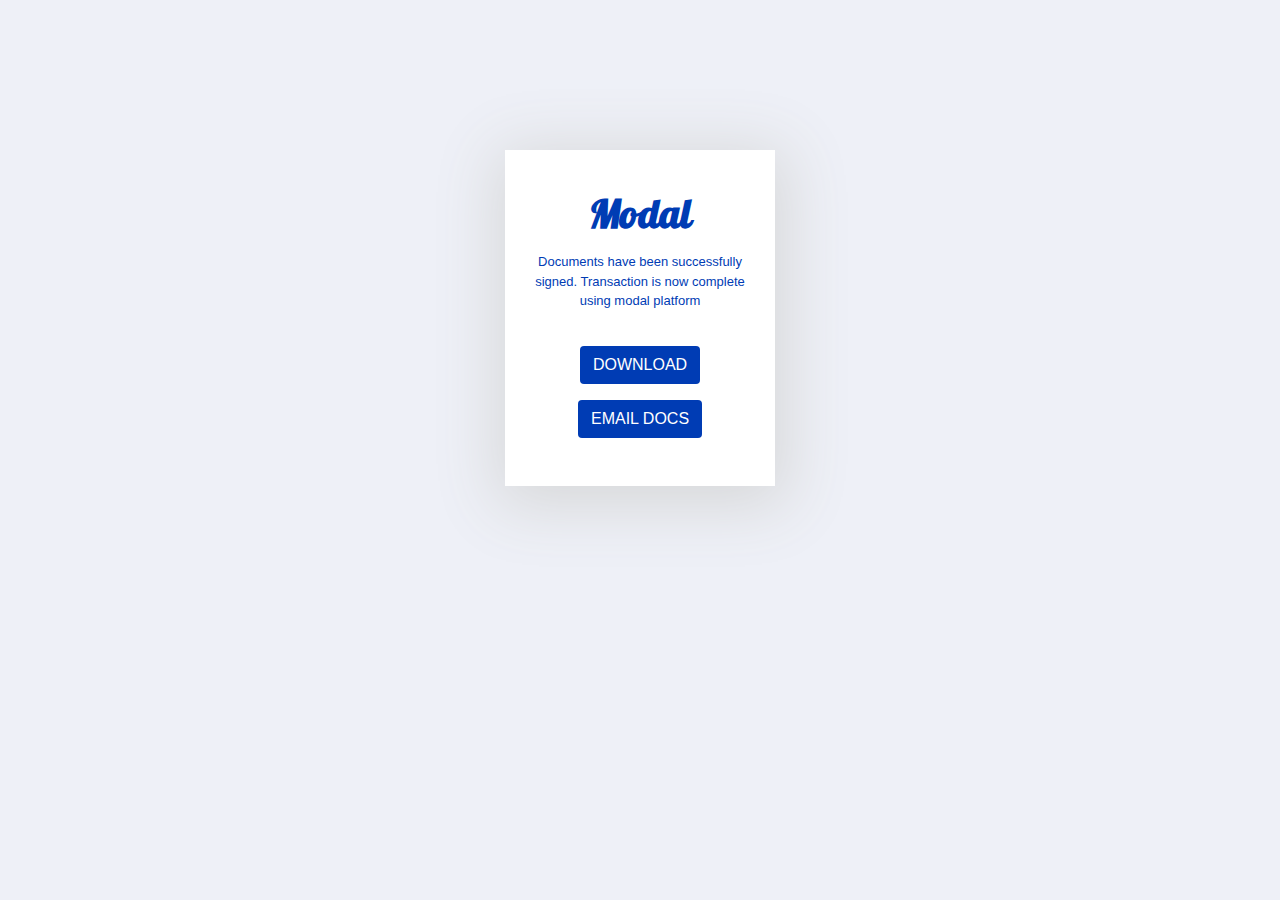
<file: index.html>
<!DOCTYPE html>
<html lang="en">
	<head>
		<title>modals</title>
		<meta charset="utf-8">
		<meta name="viewport" content="width=device-width, initial-scale=1">
	    <link rel="stylesheet" href="https://maxcdn.bootstrapcdn.com/bootstrap/4.1.3/css/bootstrap.min.css">
		<link rel="stylesheet" type="text/css" href="style.css">
		<link rel="stylesheet" href="https://cdnjs.cloudflare.com/ajax/libs/font-awesome/4.7.0/css/font-awesome.min.css">
		<link href="https://fonts.googleapis.com/css?family=Galada" rel="stylesheet">
	</head>


<body>
	<section>
		<div class="container">
			<div class="modal1  text-center bg-white">
				<h1 class=" font-weight-bold">Modal</h1>
				<p>Documents have been successfully signed. Transaction is now complete using modal platform</p>
				<div class="modal1-btn">
					<button class="btn mb-3">DOWNLOAD</button>
					<button class="btn mb-5" data-target="#mymodal" data-toggle="modal">EMAIL DOCS</button>
				</div>
			</div><!--/modal-->	

			<div class="modal fade" id="mymodal">
				<div class="modal-dialog ">
					<div class="modal-content">
						<div class="modal-header popup1">
							<h5>EMAIL DOCS</h5>
							<button type="button" class="close hello" data-dismiss="modal">&times;</button>
						</div><!--/modal-header-->
						<div class="modal-body">
								<div class="inputBox">
									<div class="inputText">
										<input type="email" id="input1" placeholder="enter the email id" name="" class="input font-italic">
									</div>
								</div>
						</div><!--/modal-body-->
						<div class="modal-footer justify-content-center">
							<button class="btn btn-primary" data-target="#newwin" data-toggle="modal" data-dismiss="modal">SEND EMAIL</button>
						</div><!--/modal-footer-->
					</div><!--/modal-content-->
				</div><!--/modal-dialog-->
			</div><!--/modal-->


			<div class="modal fade" id="newwin">
				<div class="modal-dialog ">
					<div class="modal-content">
						<div class="modal-header">
							<button type="button" class="close" data-dismiss="modal">&times;</button>
						</div><!--/modal-header-->
						<div class="modal-body text-center">
							<i class="fa fa-check-circle-o fa-5x" aria-hidden="true"></i>
						</div><!--/modal-body-->
						<div class="modal-footer justify-content-center">
							<button class="btn bg-transparent font-weight-bold " data-target="#newwin" data-toggle="modal" data-dismiss="modal" background-transparent>EMAIL SENT </button>
						</div><!--/modal-footer-->
					</div><!--/modal-content-->
				</div><!--/modal-dialog-->
			</div><!--/modal-->
		</div><!--/container-->
	</section>








<script src="https://ajax.googleapis.com/ajax/libs/jquery/3.3.1/jquery.min.js"></script>
<script src="https://cdnjs.cloudflare.com/ajax/libs/popper.js/1.14.3/umd/popper.min.js"></script>
<script src="https://maxcdn.bootstrapcdn.com/bootstrap/4.1.3/js/bootstrap.min.js"></script>
</body>
</html>
</file>
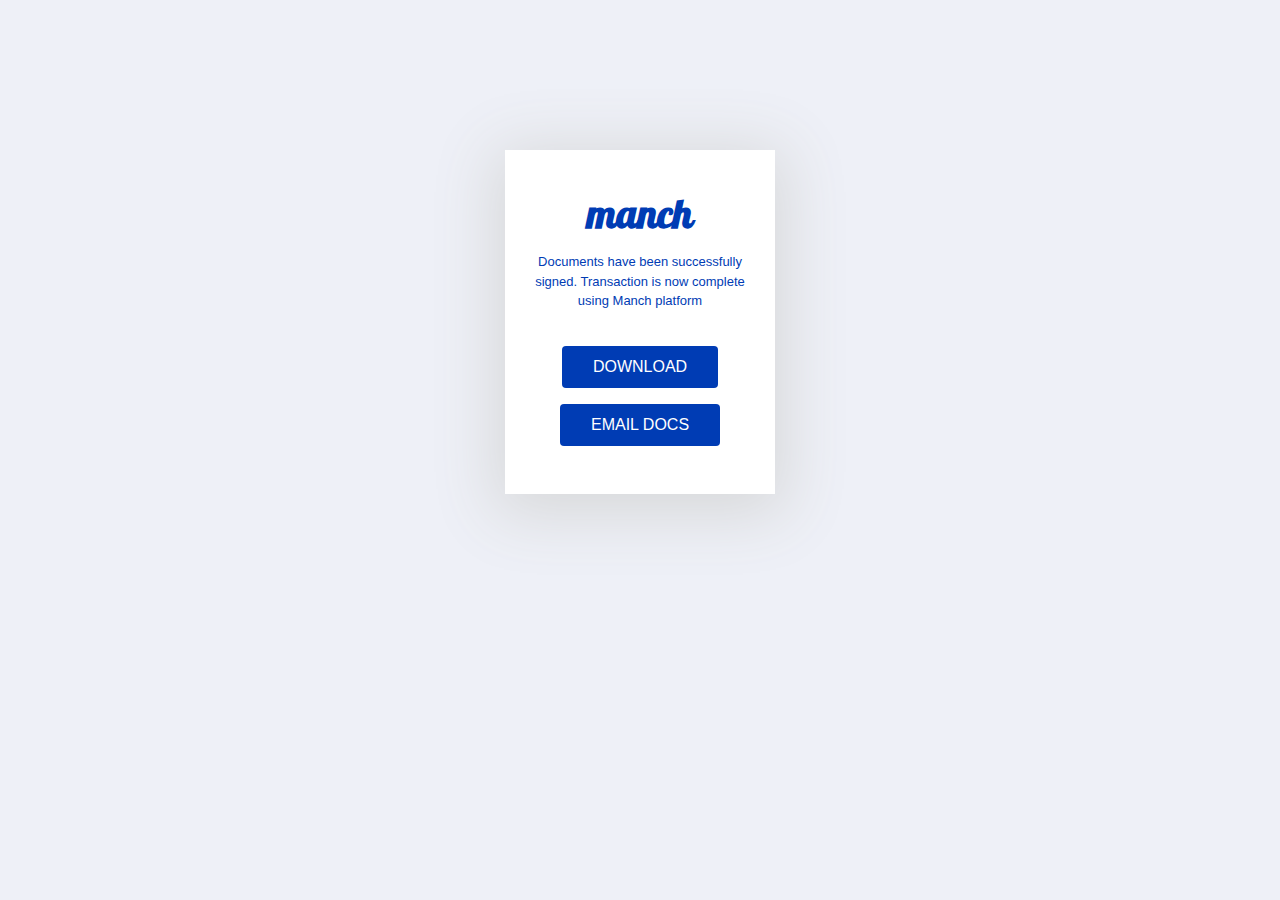
<file: model pop up/index.html>
<!DOCTYPE html>
<html lang="en">
	<head>
		<title>modals</title>
		<meta charset="utf-8">
		<meta name="viewport" content="width=device-width, initial-scale=1">
	    <link rel="stylesheet" href="https://maxcdn.bootstrapcdn.com/bootstrap/4.1.3/css/bootstrap.min.css">
		<link rel="stylesheet" type="text/css" href="style.css">
		<link rel="stylesheet" href="https://cdnjs.cloudflare.com/ajax/libs/font-awesome/4.7.0/css/font-awesome.min.css">
		<link href="https://fonts.googleapis.com/css?family=Galada" rel="stylesheet">
	</head>


<body>
	<section>
		<div class="container">
			<div class="manch  text-center bg-white">
				<h1 class=" font-weight-bold">manch</h1>
				<p>Documents have been successfully signed. Transaction is now complete using Manch platform</p>
				<div class="manch-btn">
					<button class="btn mb-3">DOWNLOAD</button>
					<button class="btn mb-5" data-target="#mymodal" data-toggle="modal">EMAIL DOCS</button>
				</div>
			</div><!--/manch-->	

			<div class="modal fade" id="mymodal">
				<div class="modal-dialog ">
					<div class="modal-content">
						<div class="modal-header popup1">
							<h5>EMAIL DOCS</h5>
							<button type="button" class="close hello" data-dismiss="modal">&times;</button>
						</div><!--/modal-header-->
						<div class="modal-body">
								<div class="inputBox">
									<div class="inputText">
										<input type="email" id="input1" placeholder="enter the email id" name="" class="input font-italic">
									</div>
								</div>
						</div><!--/modal-body-->
						<div class="modal-footer justify-content-center">
							<button class="btn btn-primary" data-target="#newwin" data-toggle="modal" data-dismiss="modal">SEND EMAIL</button>
						</div><!--/modal-footer-->
					</div><!--/modal-content-->
				</div><!--/modal-dialog-->
			</div><!--/modal-->


			<div class="modal fade" id="newwin">
				<div class="modal-dialog ">
					<div class="modal-content">
						<div class="modal-header">
							<button type="button" class="close" data-dismiss="modal">&times;</button>
						</div><!--/modal-header-->
						<div class="modal-body text-center">
							<i class="fa fa-check-circle-o fa-5x" aria-hidden="true"></i>
						</div><!--/modal-body-->
						<div class="modal-footer justify-content-center">
							<button class="btn bg-transparent font-weight-bold " data-target="#newwin" data-toggle="modal" data-dismiss="modal" background-transparent>EMAIL SENT </button>
						</div><!--/modal-footer-->
					</div><!--/modal-content-->
				</div><!--/modal-dialog-->
			</div><!--/modal-->
		</div><!--/container-->
	</section>








<script src="https://ajax.googleapis.com/ajax/libs/jquery/3.3.1/jquery.min.js"></script>
<script src="https://cdnjs.cloudflare.com/ajax/libs/popper.js/1.14.3/umd/popper.min.js"></script>
<script src="https://maxcdn.bootstrapcdn.com/bootstrap/4.1.3/js/bootstrap.min.js"></script>
</body>
</html>
</file>
<file: style.css>
/* -- Global -- */

body{
	padding: 0;
	margin: 0;
	background-color: #eef0f7;
	}


/* -- container-- */ 

.container{
	max-width: 300px;
	height: 346px;
	margin-top: 150px;
	} 


/* -- modal-- */ 

.modal1{
	box-shadow: 2px 10px 60px 10px #d7d8d9;
	color: #003cb4!important;
	padding: 0 10px;
	}

.modal1 p{
	font-size: 13px;
	font-family: 'Roboto', sans-serif;
	font-weight: 200;
	padding: 0px 8px;
	margin-bottom: 35px;
	}

.modal1 h1{
	font-family: 'Galada', cursive !important;
	padding: 46px 0 0 0 ;
	}

.modal1 .btn{
	background-color: #003cb4;
	color: #fff;
	}

.modal1-btn{
	 display: inline-block;
    width: 65%;
	}

.modal-btn .btn{
	padding: 8px 30px;
	font-size: 12px,
	}

/* -- /input-- */ 

.popup1 h5{
	color: #003cb4!important;
	}

.input{
	position: relative;
	width: 100%;
	height: 50px;
	background: transparent;
	border: none;
	outline: none;
	font-size: 14px;
	border-bottom: 2px solid #003cb4;
	}

.inputBox{
	position: relative;
	box-sizing: border-box;
	margin-bottom: 30px;
	}

/* -- /modal-- */ 

.modal{
	position: absolute;
	top: 120px;
	left: 0;
	width: 400px;
	margin: 0 auto;
	}
.modal-footer{
	padding: 0 0 40px 0;
}
.modal-footer .btn{
	background-color: #003cb4;

	}

h5{
	color: #003cb4!important,
	}

.modal-header, .modal-footer{
	border: 0;
	}

.modal .btn{
	border-radius: 30px;
	padding: 5px 25px;
	
	}

/* -- /newwin-- */

#newwin{
	color: #003cb4;
	}

#newwin .btn{
	color: #003cb4;
	}

.placeholder{
	border-radius: 0;
	}

.popup1{
	color: #003cb4;
	}
</file>
<file: model pop up/style.css>
/* -- Global -- */

body{
	padding: 0;
	margin: 0;
	background-color: #eef0f7;
	}


/* -- container-- */ 

.container{
	max-width: 300px;
	height: 346px;
	margin-top: 150px;
	} 


/* -- manch-- */ 

.manch{
	box-shadow: 0 10px 60px 10px #d7d8d9;
	color: #003cb4!important;
	padding: 0 10px;
	}

.manch p{
	font-size: 13px;
	font-family: 'Roboto', sans-serif;
	font-weight: 200;
	padding: 0px 8px;
	margin-bottom: 35px;
	}

.manch h1{
	font-family: 'Galada', cursive !important;
	padding: 46px 0 0 0 ;
	}

.manch .btn{
	background-color: #003cb4;
	color: #fff;
	}

.manch-btn{
	 display: inline-block;
    width: 65%;
	}

.manch-btn .btn{
	padding: 8px 30px;
	font-size: 12px,
	}

/* -- /input-- */ 

.popup1 h5{
	color: #003cb4!important;
	}

.input{
	position: relative;
	width: 100%;
	height: 50px;
	background: transparent;
	border: none;
	outline: none;
	font-size: 14px;
	border-bottom: 2px solid #003cb4;
	}

.inputBox{
	position: relative;
	box-sizing: border-box;
	margin-bottom: 30px;
	}

/* -- /modal-- */ 

.modal{
	position: absolute;
	top: 120px;
	left: 0;
	width: 400px;
	margin: 0 auto;
	}
.modal-footer{
	padding: 0 0 40px 0;
}
.modal-footer .btn{
	background-color: #003cb4;

	}

h5{
	color: #003cb4!important,
	}

.modal-header, .modal-footer{
	border: 0;
	}

.modal .btn{
	border-radius: 30px;
	padding: 5px 25px;
	
	}

/* -- /newwin-- */

#newwin{
	color: #003cb4;
	}

#newwin .btn{
	color: #003cb4;
	}

.placeholder{
	border-radius: 0;
	}

.popup1{
	color: #003cb4;
	}
</file>
